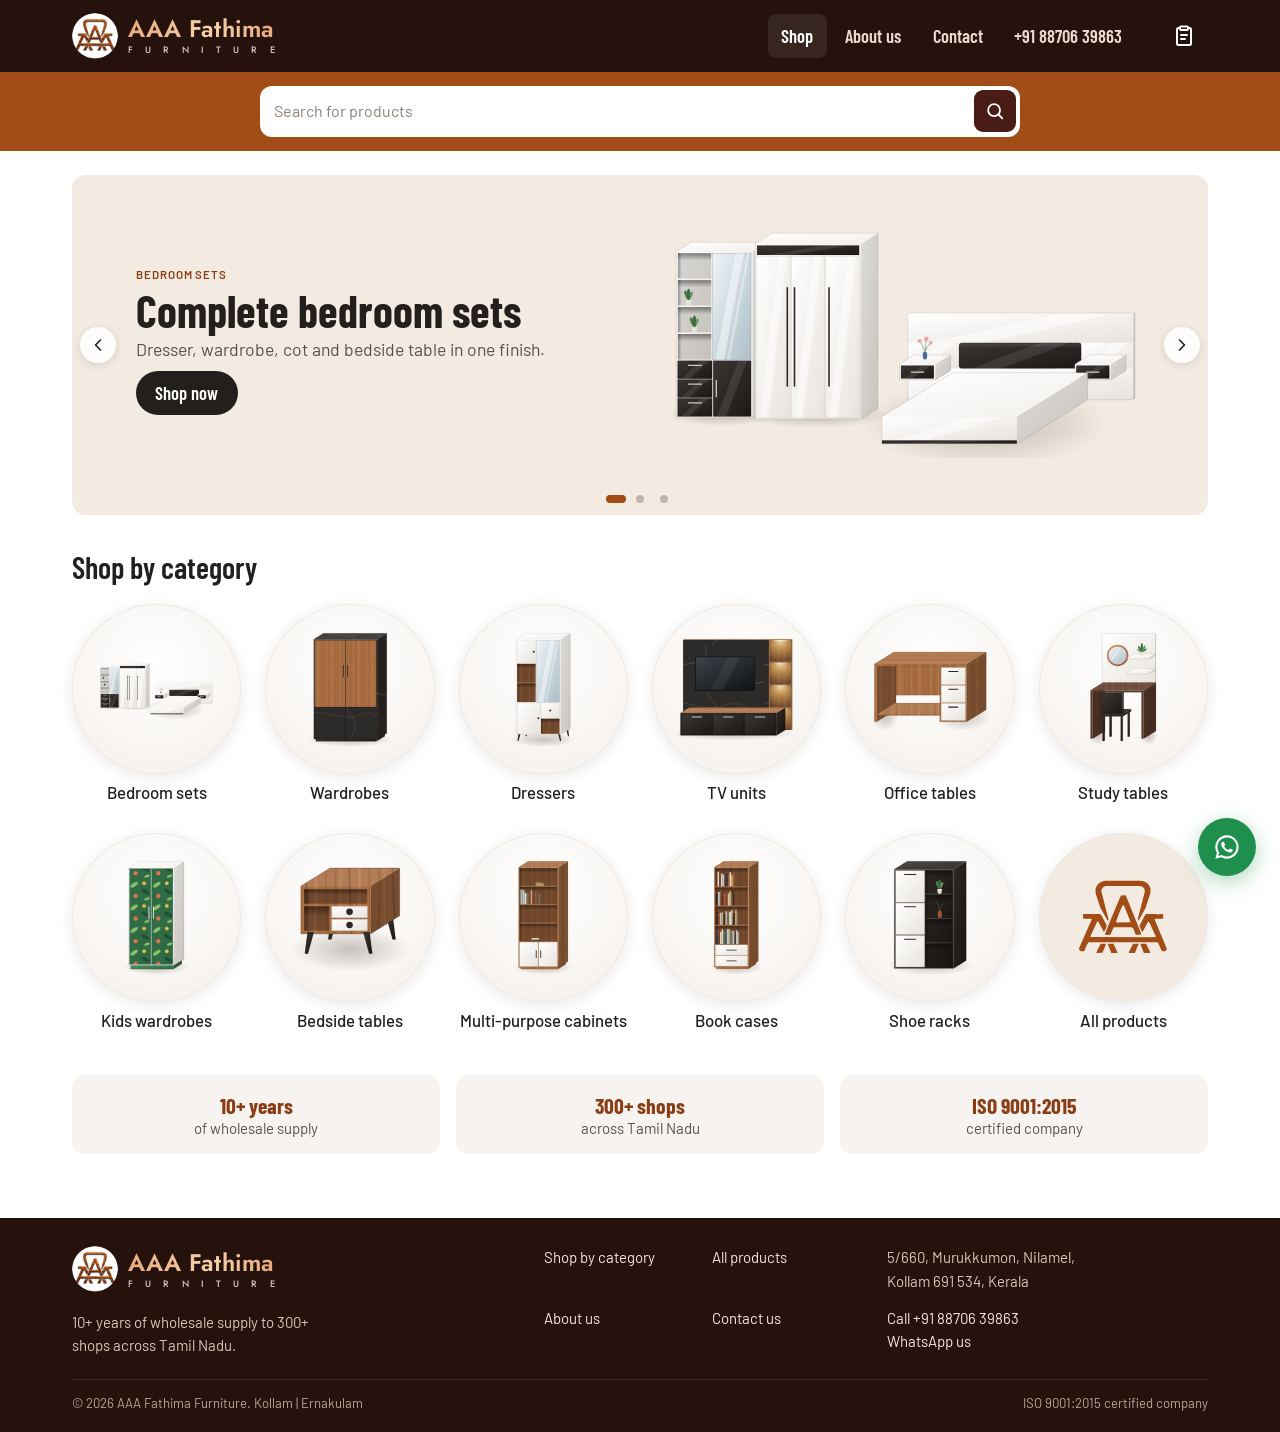
<file: index.html>
<!doctype html>
<html lang="en">
<head>
  <meta charset="utf-8">
  <meta name="viewport" content="width=device-width, initial-scale=1, viewport-fit=cover">
  <title>AAA Fathima Furniture | Wardrobes, bedroom sets and storage from Kollam</title>
  <meta name="description" content="AAA Fathima Furniture, Kollam: wardrobes, dressers, bedroom sets, TV units, office and study tables. 10+ years of wholesale supply to 300+ shops across Tamil Nadu. Enquire on WhatsApp.">
  <meta name="theme-color" content="#26120d">
  <link rel="icon" href="assets/img/favicon.svg" type="image/svg+xml">
  <link rel="icon" href="assets/img/favicon-32.png" type="image/png" sizes="32x32">
  <link rel="apple-touch-icon" href="assets/img/apple-touch-icon.png">
  <meta property="og:type" content="website">
  <meta property="og:title" content="AAA Fathima Furniture">
  <meta property="og:description" content="Wardrobes, dressers, bedroom sets, TV units and office tables from Kollam. 10+ years of wholesale supply to 300+ shops across Tamil Nadu.">
  <link rel="preconnect" href="https://fonts.googleapis.com">
  <link rel="preconnect" href="https://fonts.gstatic.com" crossorigin>
  <link href="https://fonts.googleapis.com/css2?family=Barlow+Condensed:wght@600;700&family=Barlow:wght@400;500;600&family=Jost:wght@500;600&display=swap" rel="stylesheet">
  <link rel="stylesheet" href="assets/css/styles.css">
  <script type="application/ld+json">
  {
    "@context": "https://schema.org",
    "@type": "FurnitureStore",
    "name": "AAA Fathima Furniture",
    "telephone": "+91 88706 39863",
    "address": {
      "@type": "PostalAddress",
      "streetAddress": "5/660, AAA Fathima Furniture, Murukkumon, Nilamel",
      "addressLocality": "Kollam",
      "postalCode": "691534",
      "addressRegion": "Kerala",
      "addressCountry": "IN"
    },
    "areaServed": ["Kerala", "Tamil Nadu"]
  }
  </script>
</head>
<body data-view="home">
  <a class="skip-link" href="#main">Skip to content</a>

  <!-- ===== Header: menu, logo, enquiry list ===== -->
  <header class="top">
    <div class="wrap top-inner">
      <button class="icon-btn menu-btn" type="button" id="menu-btn" aria-label="Open menu" aria-controls="menu" aria-expanded="false">
        <svg class="ic" viewBox="0 0 24 24" aria-hidden="true"><path d="M4 6h16M4 12h16M4 18h16"/></svg>
      </button>
      <a class="brand" href="#/" aria-label="AAA Fathima Furniture, home">
        <img class="brand-mark" src="assets/img/logo.webp" alt="" width="40" height="40">
        <span class="brand-words" aria-hidden="true">
          <span class="brand-name">AAA Fathima</span>
          <span class="brand-sub">F u r n i t u r e</span>
        </span>
      </a>
      <nav class="top-links" aria-label="Main">
        <a href="#/" data-tab="home">Shop</a>
        <a href="#/about" data-tab="about">About us</a>
        <a href="#/contact" data-tab="contact">Contact</a>
        <a href="tel:+918870639863">+91 88706 39863</a>
      </nav>
      <a class="icon-btn list-link" href="#/enquiry" aria-label="Enquiry list">
        <svg class="ic" viewBox="0 0 24 24" aria-hidden="true"><path d="M8 4H6.5A1.5 1.5 0 0 0 5 5.5v14A1.5 1.5 0 0 0 6.5 21h11a1.5 1.5 0 0 0 1.5-1.5v-14A1.5 1.5 0 0 0 17.5 4H16"/><rect x="8" y="2.5" width="8" height="3.5" rx="1"/><path d="M9 11h6M9 15h4"/></svg>
        <span class="count" data-count hidden>0</span>
      </a>
    </div>
  </header>

  <!-- ===== Search ===== -->
  <div class="search-band">
    <div class="wrap">
      <form class="search" id="search-form" role="search">
        <label class="sr-only" for="q">Search for products</label>
        <input id="q" type="search" placeholder="Search for products" autocomplete="off" enterkeyhint="search">
        <button type="submit" aria-label="Search">
          <svg class="ic" viewBox="0 0 24 24" aria-hidden="true"><circle cx="11" cy="11" r="6.5"/><path d="m20 20-4.2-4.2"/></svg>
        </button>
      </form>
    </div>
  </div>

  <main id="main" tabindex="-1">

    <!-- ===== Home: banner + categories ===== -->
    <section class="view" id="view-home" aria-labelledby="home-title">
      <h1 class="sr-only" id="home-title" data-view-title tabindex="-1">AAA Fathima Furniture, Kollam</h1>
      <div class="wrap">
        <div class="banner" aria-roledescription="carousel" aria-label="Highlights">
          <div class="slides" id="slides">
            <div class="slide slide-sets" role="group" aria-roledescription="slide" aria-label="1 of 3">
              <div class="slide-copy">
                <p class="slide-kicker">Bedroom sets</p>
                <h2 class="slide-title">Complete bedroom sets</h2>
                <p class="slide-text">Dresser, wardrobe, cot and bedside table in one finish.</p>
                <a class="slide-btn" href="#/c/bedroom-set">Shop now</a>
              </div>
              <div class="slide-art" data-art="MW-250"></div>
            </div>
            <div class="slide slide-premium" role="group" aria-roledescription="slide" aria-label="2 of 3">
              <div class="slide-copy">
                <p class="slide-kicker">New from us</p>
                <h2 class="slide-title">AAA&nbsp;Fathima Premium range</h2>
                <p class="slide-text">Get the full catalogue on WhatsApp.</p>
                <a class="slide-btn" data-wa="Hello AAA Fathima Furniture, please send me your full catalogue." href="#/contact">Get catalogue</a>
              </div>
              <div class="slide-art" data-mark></div>
            </div>
            <div class="slide slide-work" role="group" aria-roledescription="slide" aria-label="3 of 3">
              <div class="slide-copy">
                <p class="slide-kicker">Office and study</p>
                <h2 class="slide-title">Tables for work and study</h2>
                <p class="slide-text">Office tables, study desks and a kids desk set.</p>
                <a class="slide-btn" href="#/c/office-table">Shop now</a>
              </div>
              <div class="slide-art" data-art="MW-193"></div>
            </div>
          </div>
          <button class="banner-arrow banner-prev" type="button" aria-label="Previous slide">
            <svg class="ic" viewBox="0 0 24 24" aria-hidden="true"><path d="m15 18-6-6 6-6"/></svg>
          </button>
          <button class="banner-arrow banner-next" type="button" aria-label="Next slide">
            <svg class="ic" viewBox="0 0 24 24" aria-hidden="true"><path d="m9 18 6-6-6-6"/></svg>
          </button>
          <div class="dots" id="dots"></div>
        </div>

        <h2 class="section-title">Shop by category</h2>
        <ul class="cats" id="cats" aria-busy="true"><li class="cat-skel" aria-hidden="true"><span></span><i></i></li><li class="cat-skel" aria-hidden="true"><span></span><i></i></li><li class="cat-skel" aria-hidden="true"><span></span><i></i></li><li class="cat-skel" aria-hidden="true"><span></span><i></i></li><li class="cat-skel" aria-hidden="true"><span></span><i></i></li><li class="cat-skel" aria-hidden="true"><span></span><i></i></li></ul>

        <ul class="trust" aria-label="About us in short">
          <li><b>10+ years</b><span>of wholesale supply</span></li>
          <li><b>300+ shops</b><span>across Tamil Nadu</span></li>
          <li><b>ISO 9001:2015</b><span>certified company</span></li>
        </ul>
      </div>
    </section>

    <!-- ===== Product list: one category, all products or search results ===== -->
    <section class="view" id="view-list" aria-labelledby="list-title" hidden>
      <div class="wrap">
        <div class="view-head">
          <button class="back" type="button" data-back aria-label="Back">
            <svg class="ic" viewBox="0 0 24 24" aria-hidden="true"><path d="m15 18-6-6 6-6"/></svg>
          </button>
          <div>
            <h1 class="view-title" id="list-title" data-view-title tabindex="-1"></h1>
            <p class="view-sub" id="list-sub" aria-live="polite"></p>
          </div>
        </div>
        <div class="chips" id="list-chips" role="group" aria-label="Categories"></div>
        <ul class="grid" id="list-grid"></ul>
        <div class="empty" id="list-empty" hidden>
          <p>No model matches <strong id="list-empty-q"></strong>. Check the model number, or browse the categories.</p>
          <a class="btn btn-outline" href="#/">Browse categories</a>
        </div>
      </div>
    </section>

    <!-- ===== Product detail ===== -->
    <section class="view" id="view-product" aria-labelledby="pd-title" hidden>
      <div class="wrap">
        <div class="view-head">
          <button class="back" type="button" data-back aria-label="Back">
            <svg class="ic" viewBox="0 0 24 24" aria-hidden="true"><path d="m15 18-6-6 6-6"/></svg>
          </button>
          <a class="crumb" id="pd-crumb" href="#/"></a>
        </div>
        <div class="pd">
          <div class="pd-figure" id="pd-figure"></div>
          <div class="pd-body">
            <p class="tag" id="pd-tag"></p>
            <h1 class="pd-title" id="pd-title" data-view-title tabindex="-1"></h1>
            <p class="pd-finish" id="pd-finish"></p>
            <div class="pd-price" id="pd-price"></div>
            <div id="pd-detail"></div>
            <div class="pd-actions">
              <a class="btn btn-wa btn-block" id="pd-wa" target="_blank" rel="noopener">
                <svg class="wa-icon" viewBox="0 0 24 24" aria-hidden="true"><use href="#wa-glyph"/></svg>
                Ask about this on WhatsApp
              </a>
              <button class="btn btn-outline btn-block" type="button" id="pd-add">Add to enquiry list</button>
              <button class="link-btn" type="button" id="pd-share">
                <svg class="ic" viewBox="0 0 24 24" aria-hidden="true"><circle cx="18" cy="5" r="2.5"/><circle cx="6" cy="12" r="2.5"/><circle cx="18" cy="19" r="2.5"/><path d="m8.3 13.3 7.4 4.4M15.7 6.3l-7.4 4.4"/></svg>
                Share this model
              </button>
            </div>
          </div>
        </div>
        <section class="more" id="pd-more" aria-labelledby="pd-more-title">
          <h2 class="section-title" id="pd-more-title"></h2>
          <ul class="rail" id="pd-more-list"></ul>
        </section>
      </div>
    </section>

    <!-- ===== Enquiry list (the "cart") ===== -->
    <section class="view" id="view-enquiry" aria-labelledby="eq-title" hidden>
      <div class="wrap narrow">
        <div class="view-head">
          <button class="back" type="button" data-back aria-label="Back">
            <svg class="ic" viewBox="0 0 24 24" aria-hidden="true"><path d="m15 18-6-6 6-6"/></svg>
          </button>
          <div>
            <h1 class="view-title" id="eq-title" data-view-title tabindex="-1">Enquiry list</h1>
            <p class="view-sub">Ask about price and availability in one WhatsApp message.</p>
          </div>
        </div>
        <ul class="eq-items" id="eq-items"></ul>
        <div class="empty" id="eq-empty">
          <p>Your list is empty. Tap <b>Add to list</b> on any model to collect it here.</p>
          <a class="btn btn-primary" href="#/">Browse categories</a>
        </div>
        <form class="panel" id="eq-form" novalidate>
          <div class="field-row">
            <div class="field">
              <label for="eq-name">Your name</label>
              <input id="eq-name" type="text" autocomplete="name">
            </div>
            <div class="field">
              <label for="eq-place">Town or city</label>
              <input id="eq-place" type="text" autocomplete="address-level2">
            </div>
          </div>
          <button class="btn btn-wa btn-block" type="submit">
            <svg class="wa-icon" viewBox="0 0 24 24" aria-hidden="true"><use href="#wa-glyph"/></svg>
            Send list on WhatsApp
          </button>
          <button class="link-btn" type="button" id="eq-clear">Clear list</button>
        </form>
      </div>
    </section>

    <!-- ===== About ===== -->
    <section class="view" id="view-about" aria-labelledby="about-title" hidden>
      <div class="wrap narrow">
        <div class="view-head">
          <button class="back" type="button" data-back aria-label="Back">
            <svg class="ic" viewBox="0 0 24 24" aria-hidden="true"><path d="m15 18-6-6 6-6"/></svg>
          </button>
          <h1 class="view-title" id="about-title" data-view-title tabindex="-1">About us</h1>
        </div>
        <div class="prose">
          <p class="lede">For more than 10 years we have supplied furniture wholesale to over 300 shops across Tamil Nadu.</p>
          <h2>Introducing AAA&nbsp;Fathima Premium</h2>
          <p>We are delighted to introduce our new brand identity, AAA&nbsp;Fathima Premium. <a data-wa="Hello AAA Fathima Furniture, please tell me about the AAA Fathima Premium range." href="#/contact">Ask us about the Premium range on WhatsApp</a>.</p>
          <p class="pills"><span>Head office in Kollam</span><span>Branch in Ernakulam</span></p>

          <h2>Why choose us</h2>
          <ul class="why">
            <li><b>Quality furniture</b>Made with particle board from Greenland, Associate, Dolby Prowud and Nailah.</li>
            <li><b>Affordable price</b>Pricing that works for dealers stocking a showroom and for families furnishing a home.</li>
            <li><b>Creativity and innovation</b>Designs and finishes that keep up with how homes are furnished today.</li>
            <li><b>Focus on client satisfaction</b>Ask us anything on WhatsApp or phone, from choosing a model to placing an order.</li>
          </ul>

          <h2>What our furniture is made of</h2>
          <p>We build with particle board from four established Indian manufacturers, finished in solid colours, wood grains, stone textures and high gloss. Every piece is designed for easy assembly, and bedroom sets include storage.</p>
          <ul class="boards">
            <li><span class="board-swatch board-swatch-1" aria-hidden="true"></span>Greenland particle board</li>
            <li><span class="board-swatch board-swatch-2" aria-hidden="true"></span>Associate particle board</li>
            <li><span class="board-swatch board-swatch-3" aria-hidden="true"></span>Dolby Prowud</li>
            <li><span class="board-swatch board-swatch-4" aria-hidden="true"></span>Nailah Chip Board Pvt. Ltd</li>
          </ul>

          <h2>Certifications</h2>
          <ul class="certs">
            <li><b>ISO 9001:2015</b> certified company</li>
            <li><b>MSME</b> registered enterprise</li>
            <li><b>Make in India</b> manufactured locally</li>
            <li><b>Eco friendly</b> materials</li>
          </ul>
        </div>
      </div>
    </section>

    <!-- ===== Contact ===== -->
    <section class="view" id="view-contact" aria-labelledby="contact-title" hidden>
      <div class="wrap narrow">
        <div class="view-head">
          <button class="back" type="button" data-back aria-label="Back">
            <svg class="ic" viewBox="0 0 24 24" aria-hidden="true"><path d="m15 18-6-6 6-6"/></svg>
          </button>
          <div>
            <h1 class="view-title" id="contact-title" data-view-title tabindex="-1">Contact us</h1>
            <p class="view-sub">Homeowners, dealers and retailers are all welcome.</p>
          </div>
        </div>
        <div class="contact-phone">
          <span class="contact-label">Phone and WhatsApp</span>
          <a class="contact-value" href="tel:+918870639863">+91 88706 39863</a>
          <div class="contact-actions">
            <a class="btn btn-outline" href="tel:+918870639863">
              <svg class="ic" viewBox="0 0 24 24" aria-hidden="true"><path d="M5.5 3.5h3l1.8 4.6-2.3 1.5a11 11 0 0 0 6.4 6.4l1.5-2.3 4.6 1.8v3a2 2 0 0 1-2.1 2A16.5 16.5 0 0 1 3.5 5.6a2 2 0 0 1 2-2.1z"/></svg>
              Call
            </a>
            <a class="btn btn-wa" data-wa="Hello AAA Fathima Furniture," href="#/contact">
              <svg class="wa-icon" viewBox="0 0 24 24" aria-hidden="true"><use href="#wa-glyph"/></svg>
              WhatsApp
            </a>
          </div>
        </div>
        <address class="address">
          <span class="contact-label">Head office</span>
          5/660, AAA&nbsp;Fathima Furniture,<br>
          Murukkumon, Nilamel,<br>
          Kollam 691 534, Kerala, India
        </address>
        <p class="branches"><span class="contact-label">Branches</span> Kollam | Ernakulam</p>
        <div class="map">
          <iframe title="Map showing AAA Fathima Furniture head office in Nilamel, Kollam" loading="lazy" referrerpolicy="no-referrer-when-downgrade" id="map-frame"></iframe>
        </div>

        <form class="panel" id="enquiry-form" novalidate>
          <h2>Send an enquiry</h2>
          <p class="form-intro">Your message opens in WhatsApp, ready to send to our team.</p>
          <div class="field">
            <label for="f-name">Your name</label>
            <input id="f-name" name="name" type="text" autocomplete="name" required>
            <p class="field-error" id="f-name-error" hidden>Enter your name so we know who to reply to.</p>
          </div>
          <div class="field-row">
            <div class="field">
              <label for="f-place">Town or city</label>
              <input id="f-place" name="place" type="text" autocomplete="address-level2">
            </div>
            <div class="field">
              <label for="f-role">I am a</label>
              <select id="f-role" name="role">
                <option>Homeowner</option>
                <option>Dealer or retailer</option>
                <option>Interior designer</option>
                <option>Builder or contractor</option>
              </select>
            </div>
          </div>
          <div class="field">
            <label for="f-message">What would you like to know?</label>
            <textarea id="f-message" name="message" rows="4" placeholder="For example: price for MW-251 Azure Haven, delivery to Thrissur"></textarea>
          </div>
          <div class="form-list" id="form-list" hidden></div>
          <button class="btn btn-wa btn-block" type="submit">
            <svg class="wa-icon" viewBox="0 0 24 24" aria-hidden="true"><use href="#wa-glyph"/></svg>
            Send on WhatsApp
          </button>
        </form>
      </div>
    </section>
  </main>

  <!-- ===== Footer ===== -->
  <footer class="foot">
    <div class="wrap foot-grid">
      <div class="foot-brand">
        <a class="brand" href="#/" aria-label="AAA Fathima Furniture, home">
          <img class="brand-mark" src="assets/img/logo.webp" alt="" width="48" height="48" loading="lazy">
          <span class="brand-words" aria-hidden="true">
            <span class="brand-name">AAA Fathima</span>
            <span class="brand-sub">F u r n i t u r e</span>
          </span>
        </a>
        <p>10+ years of wholesale supply to 300+ shops across Tamil Nadu.</p>
      </div>
      <nav class="foot-links" aria-label="Footer">
        <a href="#/">Shop by category</a>
        <a href="#/c/all">All products</a>
        <a href="#/about">About us</a>
        <a href="#/contact">Contact us</a>
      </nav>
      <div class="foot-contact">
        <p>5/660, Murukkumon, Nilamel,<br>Kollam 691 534, Kerala</p>
        <p><a href="tel:+918870639863">Call +91 88706 39863</a><br><a data-wa="Hello AAA Fathima Furniture," href="#/contact">WhatsApp us</a></p>
      </div>
    </div>
    <div class="wrap foot-base">
      <p>&copy; <span id="year">2026</span> AAA&nbsp;Fathima Furniture. Kollam | Ernakulam</p>
      <p>ISO 9001:2015 certified company</p>
    </div>
  </footer>

  <!-- ===== Phone bottom bar ===== -->
  <nav class="bottom-nav" aria-label="Quick links">
    <a href="#/" data-tab="home">
      <svg class="ic" viewBox="0 0 24 24" aria-hidden="true"><rect x="4" y="4" width="7" height="7" rx="1.5"/><rect x="13" y="4" width="7" height="7" rx="1.5"/><rect x="4" y="13" width="7" height="7" rx="1.5"/><rect x="13" y="13" width="7" height="7" rx="1.5"/></svg>
      <span>Shop</span>
    </a>
    <a href="#/enquiry" data-tab="enquiry">
      <span class="bn-icon">
        <svg class="ic" viewBox="0 0 24 24" aria-hidden="true"><path d="M8 4H6.5A1.5 1.5 0 0 0 5 5.5v14A1.5 1.5 0 0 0 6.5 21h11a1.5 1.5 0 0 0 1.5-1.5v-14A1.5 1.5 0 0 0 17.5 4H16"/><rect x="8" y="2.5" width="8" height="3.5" rx="1"/><path d="M9 11h6M9 15h4"/></svg>
        <span class="count" data-count hidden>0</span>
      </span>
      <span>Enquiry</span>
    </a>
    <a href="tel:+918870639863">
      <svg class="ic" viewBox="0 0 24 24" aria-hidden="true"><path d="M5.5 3.5h3l1.8 4.6-2.3 1.5a11 11 0 0 0 6.4 6.4l1.5-2.3 4.6 1.8v3a2 2 0 0 1-2.1 2A16.5 16.5 0 0 1 3.5 5.6a2 2 0 0 1 2-2.1z"/></svg>
      <span>Call</span>
    </a>
    <a href="#/contact" data-tab="contact">
      <svg class="ic" viewBox="0 0 24 24" aria-hidden="true"><path d="M12 21s-6.5-5.8-6.5-11a6.5 6.5 0 0 1 13 0c0 5.2-6.5 11-6.5 11z"/><circle cx="12" cy="10" r="2.3"/></svg>
      <span>Contact</span>
    </a>
  </nav>

  <a class="fab" data-wa="Hello AAA Fathima Furniture," href="#/contact" aria-label="Chat with AAA Fathima Furniture on WhatsApp">
    <svg viewBox="0 0 24 24" aria-hidden="true"><use href="#wa-glyph"/></svg>
  </a>

  <!-- ===== Menu ===== -->
  <dialog class="menu" id="menu" aria-label="Menu">
    <div class="menu-head">
      <a class="brand" href="#/" aria-label="AAA Fathima Furniture, home">
        <img class="brand-mark" src="assets/img/logo.webp" alt="" width="36" height="36">
        <span class="brand-words" aria-hidden="true">
          <span class="brand-name">AAA Fathima</span>
          <span class="brand-sub">F u r n i t u r e</span>
        </span>
      </a>
      <button class="icon-btn" type="button" data-close-menu aria-label="Close menu">
        <svg class="ic" viewBox="0 0 24 24" aria-hidden="true"><path d="M6 6l12 12M18 6 6 18"/></svg>
      </button>
    </div>
    <nav class="menu-nav" aria-label="Menu">
      <a href="#/">Home</a>
      <p class="menu-label">Shop by category</p>
      <div id="menu-cats"></div>
      <p class="menu-label">More</p>
      <a href="#/enquiry">Enquiry list</a>
      <a href="#/about">About us</a>
      <a href="#/contact">Contact us</a>
    </nav>
    <div class="menu-foot">
      <a class="btn btn-wa btn-block" data-wa="Hello AAA Fathima Furniture," href="#/contact">
        <svg class="wa-icon" viewBox="0 0 24 24" aria-hidden="true"><use href="#wa-glyph"/></svg>
        WhatsApp us
      </a>
      <a class="btn btn-outline btn-block" href="tel:+918870639863">Call +91 88706 39863</a>
    </div>
  </dialog>

  <div class="toast" id="toast" role="status" aria-live="polite"></div>

  <!-- shared WhatsApp glyph, referenced with <use href="#wa-glyph"> -->
  <svg width="0" height="0" style="position:absolute" aria-hidden="true" focusable="false">
    <symbol id="wa-glyph" viewBox="0 0 24 24"><path fill="currentColor" d="M12 2a10 10 0 0 0-8.6 15.1L2 22l5-1.3A10 10 0 1 0 12 2zm0 18.2a8.2 8.2 0 0 1-4.2-1.15l-.3-.18-3 .78.8-2.9-.2-.3A8.2 8.2 0 1 1 12 20.2zm4.5-6.1c-.25-.12-1.46-.72-1.69-.8s-.39-.12-.55.12-.63.8-.78.96-.29.19-.53.06a6.7 6.7 0 0 1-3.34-2.92c-.25-.43.25-.4.72-1.34a.45.45 0 0 0-.02-.43c-.06-.12-.55-1.33-.76-1.82s-.4-.41-.55-.42h-.47a.9.9 0 0 0-.65.3 2.74 2.74 0 0 0-.86 2.04 4.77 4.77 0 0 0 1 2.53 10.9 10.9 0 0 0 4.18 3.7c1.56.67 2.17.73 2.95.61a2.5 2.5 0 0 0 1.66-1.17 2.05 2.05 0 0 0 .14-1.17c-.06-.1-.22-.16-.46-.28z"/></symbol>
  </svg>

  <script src="assets/js/draw.js"></script>
  <script src="assets/js/data.js"></script>
  <script src="assets/js/config.js"></script>
  <script src="assets/js/catalogue.js"></script>
  <script src="assets/js/app.js"></script>
</body>
</html>
</file>
<file: assets/css/styles.css>
/* =========================================================
   AAA Fathima Furniture
   A simple, app-like shop layout, designed for phones first:
   dark header with the logo, search band, banner, round
   category tiles, product grids and a bottom tab bar.
   Copper accents match the wood of the AAA Fathima logo.
   ========================================================= */

:root {
  --paper: #ffffff;
  --stage: #f6f3f0;
  --line: #ebe4dd;
  --ink: #231f1d;
  --ink-2: #5a514c;
  --ink-3: #8a807a;
  --head: #26120d;
  --maroon: #4a1c16;
  --maroon-2: #63281f;
  --copper: #a24c16;
  --copper-2: #c8743a;
  --copper-ink: #8a3d12;
  --cream: #f3ebe2;
  --tag-grey: #ecebe9;
  --wa: #1f8f4e;
  --wa-2: #187a42;
  --deal: #b3201b;
  --save-bg: #fdf3e7;
  --save-line: #e9c6a2;

  --font-display: "Barlow Condensed", "Arial Narrow", Arial, sans-serif;
  --font-body: "Barlow", "Segoe UI", system-ui, sans-serif;
  --font-brand: "Jost", "Futura", "Century Gothic", sans-serif;

  --wrap: 1200px;
  --gutter: 16px;
  --top-h: 60px;
  --bar-h: 62px;
  --safe-b: env(safe-area-inset-bottom, 0px);
  --r: 14px;
  --ease: cubic-bezier(.2, .75, .25, 1);
}

*, *::before, *::after { box-sizing: border-box; }
html { -webkit-text-size-adjust: 100%; }
body {
  margin: 0;
  background: var(--paper);
  color: var(--ink);
  font-family: var(--font-body);
  font-size: 1rem;
  line-height: 1.55;
  -webkit-font-smoothing: antialiased;
  -webkit-tap-highlight-color: rgba(162, 76, 22, .12);
  overflow-x: hidden;
}
body:has(dialog[open]) { overflow: hidden; }
img, svg { display: block; max-width: 100%; }
a { color: inherit; }
button, input, select, textarea { font: inherit; color: inherit; }
button { cursor: pointer; }
h1, h2, h3 { font-family: var(--font-display); font-weight: 600; line-height: 1.1; margin: 0; }
p { margin: 0; }
ul { margin: 0; padding: 0; list-style: none; }
[hidden] { display: none !important; }

:focus-visible { outline: 3px solid var(--copper-2); outline-offset: 2px; border-radius: 6px; }
[tabindex="-1"]:focus { outline: none; }

.sr-only {
  position: absolute; width: 1px; height: 1px; padding: 0; margin: -1px;
  overflow: hidden; clip: rect(0 0 0 0); white-space: nowrap; border: 0;
}
.skip-link {
  position: absolute; left: 12px; top: -60px; z-index: 100;
  background: var(--ink); color: #fff; padding: 10px 16px; border-radius: 10px;
}
.skip-link:focus { top: 12px; }

.wrap { width: 100%; max-width: var(--wrap); margin: 0 auto; padding: 0 var(--gutter); }
.wrap.narrow { max-width: 760px; }

/* line icons (24px grid, drawn with strokes) */
.ic { width: 24px; height: 24px; fill: none; stroke: currentColor; stroke-width: 2; stroke-linecap: round; stroke-linejoin: round; flex: none; }
.wa-icon { width: 1.3em; height: 1.3em; flex: none; }

/* ---------- buttons ---------- */
.btn {
  display: inline-flex; align-items: center; justify-content: center; gap: .5em;
  min-height: 50px; padding: .7em 1.3em; border-radius: 12px; border: 1.5px solid transparent;
  font-family: var(--font-display); font-weight: 600; font-size: 1.15rem; letter-spacing: .02em; line-height: 1.1;
  text-decoration: none; text-align: center; transition: background-color .2s, color .2s, border-color .2s;
}
.btn:active { transform: translateY(1px); }
.btn-primary { background: var(--maroon); color: #fff; }
.btn-primary:hover { background: var(--maroon-2); }
.btn-wa { background: var(--wa); color: #fff; }
.btn-wa:hover { background: var(--wa-2); }
.btn-outline { background: #fff; border-color: var(--ink); color: var(--ink); }
.btn-outline:hover { background: var(--ink); color: #fff; }
.btn-block { width: 100%; }

.link-btn {
  display: inline-flex; align-items: center; gap: .45em; background: none; border: 0; padding: .6em 0;
  color: var(--copper-ink); font-weight: 500; text-decoration: underline; text-underline-offset: 3px;
}
.link-btn .ic { width: 18px; height: 18px; }
.link-btn:hover { color: var(--maroon); }

.icon-btn {
  position: relative; display: grid; place-items: center; width: 44px; height: 44px;
  border: 0; border-radius: 50%; background: none; color: inherit; text-decoration: none;
}
.icon-btn:hover { background: rgba(255, 255, 255, .08); }

.count {
  display: inline-grid; place-items: center; min-width: 19px; height: 19px; padding: 0 5px; border-radius: 999px;
  background: var(--copper); color: #fff; font-family: var(--font-body); font-size: .72rem; font-weight: 600; line-height: 1;
}
.count.bump { animation: bump .45s var(--ease); }
@keyframes bump { 40% { transform: scale(1.35); } }

/* ---------- header ---------- */
.top { position: sticky; top: 0; z-index: 40; background: var(--head); color: #fff; }
.top-inner { display: grid; grid-template-columns: 44px minmax(0, 1fr) 44px; align-items: center; gap: 6px; height: var(--top-h); }
.top-inner > .brand { justify-self: center; }
.top-links { display: none; }
.list-link .count { position: absolute; top: 3px; right: 1px; box-shadow: 0 0 0 2px var(--head); }

.brand { display: inline-flex; align-items: center; gap: 10px; min-width: 0; color: inherit; text-decoration: none; }
.brand-mark { width: 40px; height: 40px; border-radius: 50%; flex: none; }
/* inline-grid sizes the column to the name; the spaced-out sub line is justified to exactly that width */
.brand-words { display: inline-grid; line-height: 1; }
.brand-name {
  font-family: var(--font-brand); font-weight: 600; font-size: 1.3rem; letter-spacing: .01em; white-space: nowrap;
  background: linear-gradient(100deg, #e8a978, #f6d1aa 55%, #e8a978);
  -webkit-background-clip: text; background-clip: text; color: transparent;
}
.brand-sub {
  font-family: var(--font-brand); font-weight: 500; font-size: .5rem; text-transform: uppercase;
  text-align: justify; text-align-last: justify; color: #d9c6b8; margin-top: 4px;
}

/* ---------- search ---------- */
.search-band { background: var(--copper); padding: 10px 0; }
.search {
  display: flex; align-items: center; gap: 6px; max-width: 760px; margin: 0 auto;
  background: #fff; border-radius: 12px; padding: 4px 4px 4px 14px;
}
.search:focus-within { box-shadow: 0 0 0 3px rgba(255, 255, 255, .5); }
/* 16px keeps iOS Safari from zooming into the field */
.search input { flex: 1; min-width: 0; border: 0; background: none; font-size: 16px; padding: 9px 0; outline: none; }
.search input::placeholder { color: var(--ink-3); }
.search input::-webkit-search-cancel-button {
  -webkit-appearance: none; width: 20px; height: 20px; cursor: pointer;
  background: url("data:image/svg+xml,%3Csvg xmlns='http://www.w3.org/2000/svg' viewBox='0 0 24 24' fill='none' stroke='%238a807a' stroke-width='2.4' stroke-linecap='round'%3E%3Cpath d='M6 6l12 12M18 6 6 18'/%3E%3C/svg%3E") center / 16px no-repeat;
}
.search button {
  display: grid; place-items: center; width: 42px; height: 42px; flex: none;
  border: 0; border-radius: 9px; background: var(--maroon); color: #fff;
}
.search button .ic { width: 22px; height: 22px; }

/* ---------- screens ---------- */
main { display: block; min-height: 60vh; }
main:focus { outline: none; }
.view { padding: 14px 0 36px; }
.view-head { display: flex; align-items: center; gap: 6px; margin: 2px 0 14px; }
.back {
  display: grid; place-items: center; width: 40px; height: 40px; margin-left: -8px; flex: none;
  border: 0; border-radius: 50%; background: none; color: var(--ink);
}
.back:hover { background: var(--stage); }
.view-title { font-size: 1.8rem; }
.view-sub { color: var(--ink-2); font-size: .9375rem; line-height: 1.4; }
.section-title { font-size: 1.5rem; margin: 22px 0 14px; }

/* ---------- home: banner ---------- */
.banner { position: relative; border-radius: var(--r); overflow: hidden; }
.slides { display: flex; overflow-x: auto; scroll-snap-type: x mandatory; scrollbar-width: none; overscroll-behavior-x: contain; }
.slides::-webkit-scrollbar { display: none; }
.slide {
  position: relative; flex: 0 0 100%; scroll-snap-align: start; scroll-snap-stop: always;
  display: grid; grid-template-columns: minmax(0, 1.1fr) minmax(0, 1fr); align-items: center; gap: 6px;
  min-height: 184px; padding: 16px 10px 32px 18px; overflow: hidden;
}
.slide-sets { background: var(--cream); }
.slide-premium { background: var(--maroon); color: #fff; }
.slide-work { background: #ece5de; }
.slide-kicker { font-size: .72rem; font-weight: 600; letter-spacing: .08em; text-transform: uppercase; color: var(--copper-ink); }
.slide-premium .slide-kicker { color: #f0c4a2; }
.slide-title { font-size: 1.5rem; font-weight: 700; line-height: 1.02; margin: 4px 0; text-wrap: balance; }
.slide-text { font-size: .85rem; line-height: 1.35; color: var(--ink-2); }
.slide-premium .slide-text { color: #ecdccf; }
.slide-btn {
  display: inline-flex; align-items: center; min-height: 38px; margin-top: 10px; padding: .3em 1.05em;
  border-radius: 999px; background: var(--ink); color: #fff; text-decoration: none;
  font-family: var(--font-display); font-weight: 600; font-size: 1.05rem;
}
.slide-premium .slide-btn { background: #fff; color: var(--maroon); }
.slide-art { display: grid; place-items: center; min-width: 0; align-self: stretch; }
.slide-art svg { width: 100%; height: auto; max-height: 150px; }
.slide-premium .slide-art { color: #e8a978; padding: 0 6px; }
.slide-premium .slide-art svg { max-height: 110px; }

.banner-arrow {
  position: absolute; top: 50%; transform: translateY(-50%); display: none; place-items: center;
  width: 36px; height: 36px; border: 0; border-radius: 50%;
  background: rgba(255, 255, 255, .9); color: var(--ink); box-shadow: 0 2px 8px rgba(0, 0, 0, .12);
}
.banner-arrow .ic { width: 20px; height: 20px; }
.banner-prev { left: 8px; }
.banner-next { right: 8px; }
@media (hover: hover) { .banner-arrow { display: grid; } }

.dots { position: absolute; left: 0; right: 0; bottom: 4px; display: flex; justify-content: center; }
.dots button { display: grid; place-items: center; width: 24px; height: 24px; padding: 0; border: 0; background: none; }
.dots button::before { content: ""; width: 8px; height: 8px; border-radius: 999px; background: rgba(35, 31, 29, .25); transition: width .25s, background-color .25s; }
.dots button[aria-current="true"]::before { width: 20px; background: var(--copper); }
.banner.is-dark .dots button::before { background: rgba(255, 255, 255, .4); }
.banner.is-dark .dots button[aria-current="true"]::before { background: #fff; }

/* ---------- home: categories ---------- */
.cats { display: grid; grid-template-columns: repeat(3, minmax(0, 1fr)); gap: 18px 12px; }
.cat { display: flex; flex-direction: column; align-items: center; text-align: center; color: var(--ink); text-decoration: none; }
.cat-img {
  position: relative; display: block; width: 100%; aspect-ratio: 1; border-radius: 50%; overflow: hidden;
  background: radial-gradient(circle at 50% 35%, #ffffff 0%, #f4efea 100%);
  box-shadow: 0 3px 14px rgba(35, 31, 29, .1), inset 0 0 0 1px #efe8e1;
  transition: transform .2s var(--ease), box-shadow .2s;
}
.cat-img svg { position: absolute; inset: 15%; width: 70%; height: 70%; }
.cat-all .cat-img { background: var(--cream); color: var(--copper); }
.cat-all .cat-img svg { inset: 24%; width: 52%; height: 52%; }
.cat:hover .cat-img { box-shadow: 0 6px 20px rgba(35, 31, 29, .16), inset 0 0 0 1.5px var(--copper-2); }
.cat:active .cat-img { transform: scale(.96); }
.cat-name { margin-top: 8px; font-size: .9375rem; font-weight: 500; line-height: 1.25; }
/* product photos sit inside the circle like the drawings; a category's own photo fills it */
.cat-img img { position: absolute; inset: 14%; width: 72%; height: 72%; object-fit: contain; }
.cat-img img.cover { inset: 0; width: 100%; height: 100%; object-fit: cover; }

/* placeholders while the catalogue loads */
.cat-skel { display: flex; flex-direction: column; align-items: center; gap: 10px; }
.cat-skel span { display: block; width: 100%; aspect-ratio: 1; border-radius: 50%; background: var(--stage); }
.cat-skel i { display: block; width: 60%; height: .8em; border-radius: 6px; background: var(--stage); }
@media (prefers-reduced-motion: no-preference) {
  .cat-skel span, .cat-skel i { animation: skel 1.2s ease-in-out infinite alternate; }
}
@keyframes skel { to { opacity: .45; } }

/* a product with no photo and no drawing yet shows the logo mark */
.no-pic { position: absolute; inset: 0; display: grid; place-items: center; color: #d8c6b6; }
span.no-pic svg { position: static; inset: auto; width: 46%; height: auto; }

.trust { display: grid; grid-template-columns: repeat(3, minmax(0, 1fr)); gap: 8px; margin-top: 28px; }
.trust li { padding: 10px 6px; border-radius: 12px; background: var(--stage); text-align: center; font-size: .78rem; line-height: 1.3; color: var(--ink-2); }
.trust b { display: block; font-family: var(--font-display); font-weight: 700; font-size: 1.05rem; color: var(--copper-ink); }

/* ---------- product lists ---------- */
.chips { display: flex; gap: 8px; overflow-x: auto; scrollbar-width: none; margin: 0 calc(-1 * var(--gutter)) 14px; padding: 2px var(--gutter); }
.chips::-webkit-scrollbar { display: none; }
.chip {
  flex: none; display: inline-flex; align-items: center; min-height: 38px; padding: .35em 1em;
  border: 1px solid var(--line); border-radius: 999px; background: #fff; color: var(--ink);
  font-size: .9rem; font-weight: 500; white-space: nowrap; text-decoration: none;
}
.chip:hover { border-color: var(--copper-2); }
.chip[aria-current="page"] { background: var(--ink); border-color: var(--ink); color: #fff; }

.grid { display: grid; grid-template-columns: repeat(2, minmax(0, 1fr)); gap: 12px; }
.card { display: flex; flex-direction: column; overflow: hidden; border: 1px solid var(--line); border-radius: var(--r); background: #fff; }
.card-link { display: flex; flex-direction: column; flex: 1; color: inherit; text-decoration: none; }
.card-img { position: relative; display: block; aspect-ratio: 1; background: var(--stage); }
.card-img svg, .card-img img { position: absolute; inset: 10%; width: 80%; height: 80%; object-fit: contain; }
.card-text { display: grid; align-content: start; gap: 1px; padding: 10px 10px 12px; }
.card-name { font-family: var(--font-display); font-weight: 700; font-size: 1.2rem; line-height: 1.15; overflow-wrap: anywhere; }
.card-model { font-size: .85rem; line-height: 1.3; color: var(--ink-2); }
.card-link:hover .card-name { color: var(--copper-ink); }
.card-add {
  display: flex; align-items: center; justify-content: center; gap: 6px; min-height: 42px; margin: 0 10px 10px;
  border: 1.5px solid var(--maroon); border-radius: 10px; background: var(--maroon); color: #fff;
  font-family: var(--font-display); font-weight: 600; font-size: 1.02rem;
  transition: background-color .2s, border-color .2s, color .2s;
}
.card-add:hover { background: var(--maroon-2); border-color: var(--maroon-2); }
.card-add .ic { width: 18px; height: 18px; }
.card-add[aria-pressed="true"] { background: #fff; color: var(--maroon); }

/* prices: MRP struck through, the offer price in a pill, and the saving beside it */
.price { display: grid; justify-items: start; gap: 4px; margin-top: 8px; }
.price-mrp { font-size: .85rem; line-height: 1.2; color: var(--ink-3); text-decoration-thickness: 1.5px; font-variant-numeric: tabular-nums; }
.price-row { display: flex; flex-wrap: wrap; align-items: stretch; gap: 5px; }
.price-now {
  display: inline-flex; align-items: center; padding: .12em .38em; border-radius: 8px;
  background: var(--maroon); color: #fff; white-space: nowrap;
  font-family: var(--font-display); font-weight: 700; font-size: 1.32rem; line-height: 1.15; font-variant-numeric: tabular-nums;
}
.price-save {
  display: inline-grid; align-content: center; justify-items: center; padding: .2em .45em; border: 1px solid var(--save-line); border-radius: 8px;
  background: var(--save-bg); color: var(--copper-ink); font-size: .72rem; font-weight: 600; line-height: 1.15; white-space: nowrap;
}
.price-save b { font-size: .8rem; font-weight: 700; font-variant-numeric: tabular-nums; }
.price-ask { display: block; font-size: .875rem; color: var(--ink-2); }

/* "50% OFF" starburst in the picture's top corner */
.deal {
  position: absolute; top: 6px; left: 6px; z-index: 1;
  display: grid; place-content: center; width: 52px; height: 52px;
  background: var(--deal); color: #fff; text-align: center;
  font-family: var(--font-display); font-weight: 700; font-size: .72rem; line-height: .95; letter-spacing: .05em;
  clip-path: polygon(50% 0%, 58% 9.8%, 69.1% 3.8%, 72.8% 15.9%, 85.4% 14.6%, 84.1% 27.2%, 96.2% 30.9%, 90.2% 42%, 100% 50%, 90.2% 58%, 96.2% 69.1%, 84.1% 72.8%, 85.4% 85.4%, 72.8% 84.1%, 69.1% 96.2%, 58% 90.2%, 50% 100%, 42% 90.2%, 30.9% 96.2%, 27.2% 84.1%, 14.6% 85.4%, 15.9% 72.8%, 3.8% 69.1%, 9.8% 58%, 0% 50%, 9.8% 42%, 3.8% 30.9%, 15.9% 27.2%, 14.6% 14.6%, 27.2% 15.9%, 30.9% 3.8%, 42% 9.8%);
  transform: rotate(-12deg);
}
.deal b { display: block; font-size: 1.15rem; letter-spacing: 0; }

.rail {
  display: grid; grid-auto-flow: column; grid-auto-columns: minmax(150px, 44%); gap: 12px;
  overflow-x: auto; scroll-snap-type: x mandatory; scrollbar-width: none;
  margin: 0 calc(-1 * var(--gutter)); padding: 2px var(--gutter) 6px; scroll-padding: 0 var(--gutter);
}
.rail::-webkit-scrollbar { display: none; }
.rail .card { scroll-snap-align: start; }

.empty { display: grid; justify-items: center; gap: 1.1rem; padding: 2.5rem 1rem; text-align: center; color: var(--ink-2); }

/* ---------- product detail ---------- */
.crumb { font-size: .95rem; color: var(--ink-2); text-decoration: none; }
.crumb:hover { color: var(--copper-ink); text-decoration: underline; }
.pd { display: grid; gap: 18px; }
.pd-figure { position: relative; aspect-ratio: 1 / .9; border-radius: var(--r); background: var(--stage); }
.pd-figure svg, .pd-figure img { position: absolute; inset: 5%; width: 90%; height: 90%; object-fit: contain; }
.pd-figure .mw-dimtext { font-family: var(--font-display); font-weight: 600; }
.pd-body { display: flex; flex-direction: column; gap: 12px; }
.pd-title { font-size: 2rem; }
.pd-finish { color: var(--ink-2); margin-top: -6px; }
.pd-price .price { margin-top: 0; gap: 6px; }
.pd-price .price-mrp { font-size: 1rem; }
.pd-price .price-now { font-size: 2.1rem; padding: .05em .4em; border-radius: 10px; }
.pd-price .price-save { font-size: .82rem; padding: .25em .7em; }
.pd-price .price-save b { font-size: 1rem; }
.pd-price .price-ask { font-family: var(--font-display); font-weight: 600; font-size: 1.3rem; color: var(--ink); }
.pd-figure .deal { top: 12px; left: 12px; width: 72px; height: 72px; font-size: .9rem; }
.pd-figure .deal b { font-size: 1.6rem; }
.pd-actions { display: grid; gap: 10px; margin-top: 4px; }
.pd-actions .link-btn { justify-self: center; }
.quote { font-style: italic; font-size: 1.05rem; color: var(--ink-2); }
.more { margin-top: 28px; }

/* catalogue tag: "MW - 203 | WARDROBE" */
.tag { display: inline-flex; align-self: flex-start; font-family: var(--font-display); font-weight: 600; font-size: 1rem; line-height: 1; letter-spacing: .03em; }
.tag b { background: var(--tag-grey); color: var(--ink); padding: .5em 1.2em .5em .9em; clip-path: polygon(0 0, 100% 0, calc(100% - .7em) 100%, 0 100%); font-weight: 600; }
.tag span { background: var(--maroon); color: #fff; padding: .5em 1em .5em 1.3em; margin-left: -.7em; clip-path: polygon(.7em 0, 100% 0, 100% 100%, 0 100%); text-transform: uppercase; }

.dims-table, .components { width: 100%; border-collapse: collapse; }
.dims-table th, .dims-table td { padding: .65rem 0; border-bottom: 1px solid var(--line); text-align: left; font-variant-numeric: tabular-nums; }
.dims-table th { width: 34%; font-weight: 500; color: var(--ink-2); }
.dims-table td { font-family: var(--font-display); font-weight: 600; font-size: 1.25rem; }
.dims-table td span { margin-left: .5rem; font-family: var(--font-body); font-weight: 400; font-size: .9375rem; color: var(--ink-2); }
.components th, .components td { padding: .6rem .5rem .6rem 0; border-bottom: 1px solid var(--line); text-align: left; vertical-align: baseline; }
.components thead th { font-size: .875rem; font-weight: 500; color: var(--ink-2); }
.components td:first-child { font-family: var(--font-display); font-weight: 700; font-size: 1.1rem; white-space: nowrap; }
.components td:last-child { font-variant-numeric: tabular-nums; }
.pd-note { padding: .75rem 1rem; border-radius: 10px; background: var(--stage); font-size: .9375rem; color: var(--ink-2); }
.pd-specs { display: grid; grid-template-columns: 1fr 1fr; gap: .6rem 1.25rem; margin: 0; }
.pd-specs div { border-left: 2px solid var(--copper); padding-left: .7rem; }
.pd-specs dt { font-size: .85rem; color: var(--ink-2); }
.pd-specs dd { margin: 0; font-weight: 500; }

/* ---------- enquiry list ---------- */
.eq-items { margin-bottom: 16px; }
.eq-item { display: grid; grid-template-columns: 64px minmax(0, 1fr) auto; align-items: center; gap: 12px; padding: .9rem 0; border-bottom: 1px solid var(--line); }
.eq-thumb { position: relative; display: block; width: 64px; height: 64px; border-radius: 12px; background: var(--stage); }
.eq-thumb svg, .eq-thumb img { position: absolute; inset: 8%; width: 84%; height: 84%; object-fit: contain; }
.eq-meta { min-width: 0; }
.eq-meta b { display: block; font-family: var(--font-display); font-weight: 700; font-size: 1.15rem; }
.eq-meta span { display: block; font-size: .85rem; color: var(--ink-2); }
.eq-meta .eq-price { font-weight: 600; color: var(--maroon); font-variant-numeric: tabular-nums; }
.eq-meta .link-btn { padding: .2em 0; font-size: .875rem; }
.qty { display: inline-flex; align-items: center; border: 1px solid var(--line); border-radius: 999px; }
.qty button { width: 36px; height: 36px; border: 0; border-radius: 50%; background: none; font-size: 1.15rem; line-height: 1; }
.qty button:hover { background: var(--stage); }
.qty output { min-width: 1.5em; text-align: center; font-weight: 600; font-variant-numeric: tabular-nums; }

/* ---------- forms ---------- */
.panel { display: grid; gap: 1rem; padding: 18px; border: 1px solid var(--line); border-radius: var(--r); background: var(--stage); }
.panel h2 { font-size: 1.6rem; }
.panel .link-btn { justify-self: center; }
.form-intro { margin-top: -.6rem; color: var(--ink-2); }
.field { display: grid; gap: 6px; }
.field-row { display: grid; grid-template-columns: 1fr; gap: 1rem; }
.field label { font-size: .9375rem; font-weight: 500; }
.field input, .field select, .field textarea {
  width: 100%; padding: .7em .85em; border: 1px solid #d9d0c8; border-radius: 10px; background: #fff;
  font-size: 16px; transition: border-color .2s, box-shadow .2s;
}
.field textarea { min-height: 110px; resize: vertical; }
.field input:focus, .field select:focus, .field textarea:focus { outline: none; border-color: var(--copper); box-shadow: 0 0 0 3px rgba(200, 116, 58, .22); }
.field input[aria-invalid="true"] { border-color: #b3261e; }
.field-error { color: #b3261e; font-size: .875rem; }
.form-list { padding: .8rem 1rem; border-radius: 10px; background: #fff; font-size: .9375rem; }
.form-list b { font-weight: 600; }

/* ---------- about ---------- */
.prose { display: grid; gap: 12px; }
.prose h2 { margin-top: 16px; font-size: 1.55rem; color: var(--copper-ink); }
.prose .lede { font-size: 1.2rem; line-height: 1.45; }
.prose a { color: var(--copper-ink); text-underline-offset: 3px; }
.pills { display: flex; flex-wrap: wrap; gap: 8px; }
.pills span { padding: .3em .9em; border: 1px solid var(--line); border-radius: 999px; font-size: .9rem; }
.why { display: grid; gap: 10px; }
.why li { padding: 12px 14px; border-radius: 12px; background: var(--stage); color: var(--ink-2); }
.why b { display: block; font-family: var(--font-display); font-weight: 600; font-size: 1.2rem; color: var(--ink); }
.boards { display: grid; gap: 8px; }
.boards li { display: flex; align-items: center; gap: 12px; padding: .6rem .9rem; border: 1px solid var(--line); border-radius: 10px; font-family: var(--font-display); font-weight: 600; font-size: 1.15rem; }
.board-swatch { width: 32px; height: 20px; flex: none; border-radius: 4px; }
.board-swatch-1 { background: radial-gradient(circle at 30% 40%, #c79a6b 0 2px, transparent 3px), radial-gradient(circle at 70% 60%, #8f6a45 0 2px, transparent 3px), #b48a5f; background-size: 7px 6px; }
.board-swatch-2 { background: radial-gradient(circle at 40% 30%, #d6b88f 0 1.5px, transparent 2.5px), radial-gradient(circle at 80% 70%, #9a7752 0 2px, transparent 3px), #bf9a6d; background-size: 6px 7px; }
.board-swatch-3 { background: repeating-linear-gradient(90deg, #a96d42 0 3px, #8f5735 3px 4px, #b77b4e 4px 7px); }
.board-swatch-4 { background: radial-gradient(circle at 50% 50%, #e2cba7 0 1.5px, transparent 2.5px), radial-gradient(circle at 20% 80%, #a88459 0 1.5px, transparent 2.5px), #c9a77b; background-size: 5px 5px; }
.certs { display: grid; grid-template-columns: 1fr 1fr; gap: 8px; }
.certs li { padding: 10px 12px; border: 1px solid var(--line); border-radius: 12px; font-size: .875rem; line-height: 1.35; color: var(--ink-2); }
.certs b { display: block; font-family: var(--font-display); font-weight: 600; font-size: 1.1rem; color: var(--ink); }

/* ---------- contact ---------- */
/* one number for calls and WhatsApp */
.contact-phone { display: grid; gap: 4px; padding: 14px; border: 1px solid var(--line); border-radius: 12px; background: #fff; }
.contact-label { display: block; font-size: .85rem; font-style: normal; color: var(--ink-2); }
.contact-value { justify-self: start; font-family: var(--font-display); font-weight: 600; font-size: 1.6rem; line-height: 1.15; white-space: nowrap; text-decoration: none; }
.contact-value:hover { color: var(--copper-ink); }
.contact-actions { display: grid; grid-template-columns: 1fr 1fr; gap: 10px; margin-top: 8px; }
.contact-actions .btn { min-height: 46px; padding: .5em .8em; }
.contact-actions .ic { width: 20px; height: 20px; }
.address { margin-top: 18px; font-style: normal; line-height: 1.55; }
.branches { margin-top: 12px; font-weight: 500; }
.map { margin: 16px 0 22px; aspect-ratio: 4 / 3; overflow: hidden; border: 1px solid var(--line); border-radius: var(--r); background: #e9e5e1; }
.map iframe { display: block; width: 100%; height: 100%; border: 0; }

/* ---------- footer ---------- */
/* bottom padding clears the tab bar and the WhatsApp button that float over the end of the page */
.foot { margin-top: 8px; padding: 28px 0 calc(80px + var(--bar-h) + var(--safe-b)); background: var(--head); color: #d9c6b8; font-size: .9375rem; }
.foot-grid { display: grid; gap: 22px; }
.foot-brand p { margin-top: 12px; max-width: 32ch; }
.foot-links { display: grid; grid-template-columns: 1fr 1fr; gap: 10px 16px; }
.foot a { color: #f3e7dc; text-decoration: none; }
.foot a:hover { text-decoration: underline; text-underline-offset: 3px; }
.foot-contact { display: grid; gap: 10px; }
.foot-base { position: relative; display: flex; flex-wrap: wrap; justify-content: space-between; gap: 4px 20px; margin-top: 22px; padding-top: 14px; font-size: .82rem; color: #b9a597; }
/* the row is also a .wrap, so the divider is drawn inside the side gutters rather than as a border */
.foot-base::before { content: ""; position: absolute; top: 0; left: var(--gutter); right: var(--gutter); border-top: 1px solid rgba(255, 255, 255, .12); }

/* ---------- bottom tab bar (phones) ---------- */
.bottom-nav {
  position: fixed; left: 0; right: 0; bottom: 0; z-index: 45;
  display: grid; grid-template-columns: repeat(4, minmax(0, 1fr));
  height: calc(var(--bar-h) + var(--safe-b)); padding-bottom: var(--safe-b);
  background: #fff; border-top: 1px solid var(--line); box-shadow: 0 -4px 16px rgba(35, 31, 29, .06);
}
.bottom-nav a { display: flex; flex-direction: column; align-items: center; justify-content: center; gap: 3px; color: var(--ink-2); font-size: .78rem; font-weight: 500; text-decoration: none; }
.bottom-nav a.is-active { color: var(--copper); }
.bottom-nav a.is-active .ic { stroke-width: 2.3; }
.bn-icon { position: relative; }
.bn-icon .count { position: absolute; top: -6px; right: -12px; box-shadow: 0 0 0 2px #fff; }

/* ---------- WhatsApp button ---------- */
.fab {
  position: fixed; right: 14px; bottom: calc(var(--bar-h) + var(--safe-b) + 14px); z-index: 44;
  display: grid; place-items: center; width: 54px; height: 54px; border-radius: 50%;
  background: var(--wa); color: #fff; box-shadow: 0 6px 20px rgba(31, 143, 78, .35);
  transition: transform .2s var(--ease);
}
.fab svg { width: 28px; height: 28px; }
.fab:hover { transform: scale(1.06); }
/* screens that already have their own WhatsApp button */
body[data-view="product"] .fab, body[data-view="enquiry"] .fab, body[data-view="contact"] .fab { display: none; }

/* ---------- menu (slides in from the left) ---------- */
.menu {
  width: min(330px, 86vw); height: 100%; max-width: none; max-height: none;
  margin: 0 auto 0 0; padding: 0; border: 0; background: #fff; color: var(--ink);
}
.menu[open] { display: flex; flex-direction: column; animation: menu-in .28s var(--ease); }
.menu::backdrop { background: rgba(20, 10, 8, .5); }
@keyframes menu-in { from { transform: translateX(-28px); opacity: 0; } }
.menu-head { display: flex; align-items: center; justify-content: space-between; min-height: var(--top-h); padding: 8px 8px 8px 16px; background: var(--head); color: #fff; }
.menu-head .brand-mark { width: 36px; height: 36px; }
.menu-head .brand-name { font-size: 1.15rem; }
.menu-head .brand-sub { font-size: .45rem; }
.menu-nav { flex: 1; overflow-y: auto; padding: 6px 16px 12px; }
.menu-nav a { display: flex; align-items: center; justify-content: space-between; gap: 12px; padding: 11px 2px; border-bottom: 1px solid var(--line); color: var(--ink); font-size: 1.05rem; text-decoration: none; }
.menu-nav a small { color: var(--ink-3); font-size: .85rem; }
.menu-label { margin: 16px 0 0; font-size: .72rem; font-weight: 600; letter-spacing: .08em; text-transform: uppercase; color: var(--copper-ink); }
.menu-foot { display: grid; gap: 10px; padding: 12px 16px calc(16px + var(--safe-b)); border-top: 1px solid var(--line); }

/* ---------- toast ---------- */
.toast {
  position: fixed; left: 50%; bottom: calc(var(--bar-h) + var(--safe-b) + 82px); z-index: 60;
  max-width: calc(100vw - 32px); padding: .75em 1.2em; border-radius: 10px;
  background: var(--ink); color: #fff; font-size: .9375rem; font-weight: 500; text-align: center;
  box-shadow: 0 10px 30px rgba(35, 31, 29, .3);
  opacity: 0; pointer-events: none; transform: translate(-50%, 16px); transition: opacity .25s, transform .3s var(--ease);
}
.toast.show { opacity: 1; transform: translate(-50%, 0); }

/* ---------- small phones (320-360px) ---------- */
@media (max-width: 360px) {
  .brand { gap: 8px; }
  .brand-mark { width: 36px; height: 36px; }
  .brand-name { font-size: 1.15rem; }
  .brand-sub { font-size: .45rem; }
  .cats { gap: 16px 10px; }
  .cat-name { font-size: .875rem; }
  .slide { padding-left: 14px; }
  .slide-title { font-size: 1.32rem; }
  .card-add span { font-size: .95rem; }
  .price-now { font-size: 1.22rem; }
}

/* ---------- tablets ---------- */
@media (min-width: 600px) {
  .cats { grid-template-columns: repeat(4, minmax(0, 1fr)); gap: 24px 18px; }
  .grid { grid-template-columns: repeat(3, minmax(0, 1fr)); gap: 16px; }
  .field-row { grid-template-columns: 1fr 1fr; }
  .slide { min-height: 230px; padding: 24px 24px 36px 28px; }
  .slide-title { font-size: 2rem; }
  .slide-text { font-size: 1rem; }
  .slide-art svg { max-height: 200px; }
  .rail { grid-auto-columns: 210px; }
  .foot-grid { grid-template-columns: 1.4fr 1fr 1fr; }
}

/* ---------- desktop: links in the header, no bottom bar ---------- */
@media (min-width: 960px) {
  :root { --gutter: 32px; --top-h: 72px; }
  .foot { padding-bottom: 18px; }
  .bottom-nav, .menu-btn { display: none; }
  .top-inner { display: flex; gap: 24px; }
  .brand-mark { width: 46px; height: 46px; }
  .brand-name { font-size: 1.5rem; }
  .brand-sub { font-size: .58rem; }
  .top-links { display: flex; align-items: center; gap: 4px; margin-left: auto; }
  .top-links a { padding: .4em .75em; border-radius: 8px; color: #e9dbd0; font-family: var(--font-display); font-weight: 600; font-size: 1.15rem; text-decoration: none; }
  .top-links a:hover, .top-links a.is-active { color: #fff; background: rgba(255, 255, 255, .08); }
  .list-link { width: 48px; height: 48px; }
  .search-band { padding: 14px 0; }
  .view { padding: 24px 0 56px; }
  .view-title { font-size: 2.4rem; }
  .section-title { font-size: 1.9rem; margin: 36px 0 20px; }
  .slide { min-height: 320px; padding: 36px 64px 44px 64px; }
  .slide-title { font-size: 2.8rem; }
  .slide-text { font-size: 1.1rem; }
  .slide-btn { min-height: 44px; font-size: 1.15rem; }
  .slide-art svg { max-height: 260px; }
  .slide-premium .slide-art svg { max-height: 200px; }
  .cats { grid-template-columns: repeat(6, minmax(0, 1fr)); gap: 30px 24px; }
  .cat-name { font-size: 1.05rem; }
  .trust { margin-top: 44px; gap: 16px; }
  .trust li { padding: 16px; font-size: .9375rem; }
  .trust b { font-size: 1.35rem; }
  .grid { grid-template-columns: repeat(auto-fill, minmax(220px, 1fr)); gap: 20px; }
  .pd { grid-template-columns: minmax(0, 1.1fr) minmax(0, 1fr); gap: 40px; align-items: start; }
  .pd-figure { position: sticky; top: calc(var(--top-h) + 20px); }
  .pd-title { font-size: 2.6rem; }
  .chips { flex-wrap: wrap; overflow: visible; margin: 0 0 22px; padding: 0; }
  .rail { grid-auto-columns: 230px; margin: 0; padding: 2px 0 6px; }
  .fab { right: 24px; bottom: 24px; width: 58px; height: 58px; }
  .toast { bottom: 28px; }
}

@media (prefers-reduced-motion: reduce) {
  *, *::before, *::after { animation-duration: .01ms !important; animation-iteration-count: 1 !important; transition-duration: .01ms !important; scroll-behavior: auto !important; }
}
</file>
